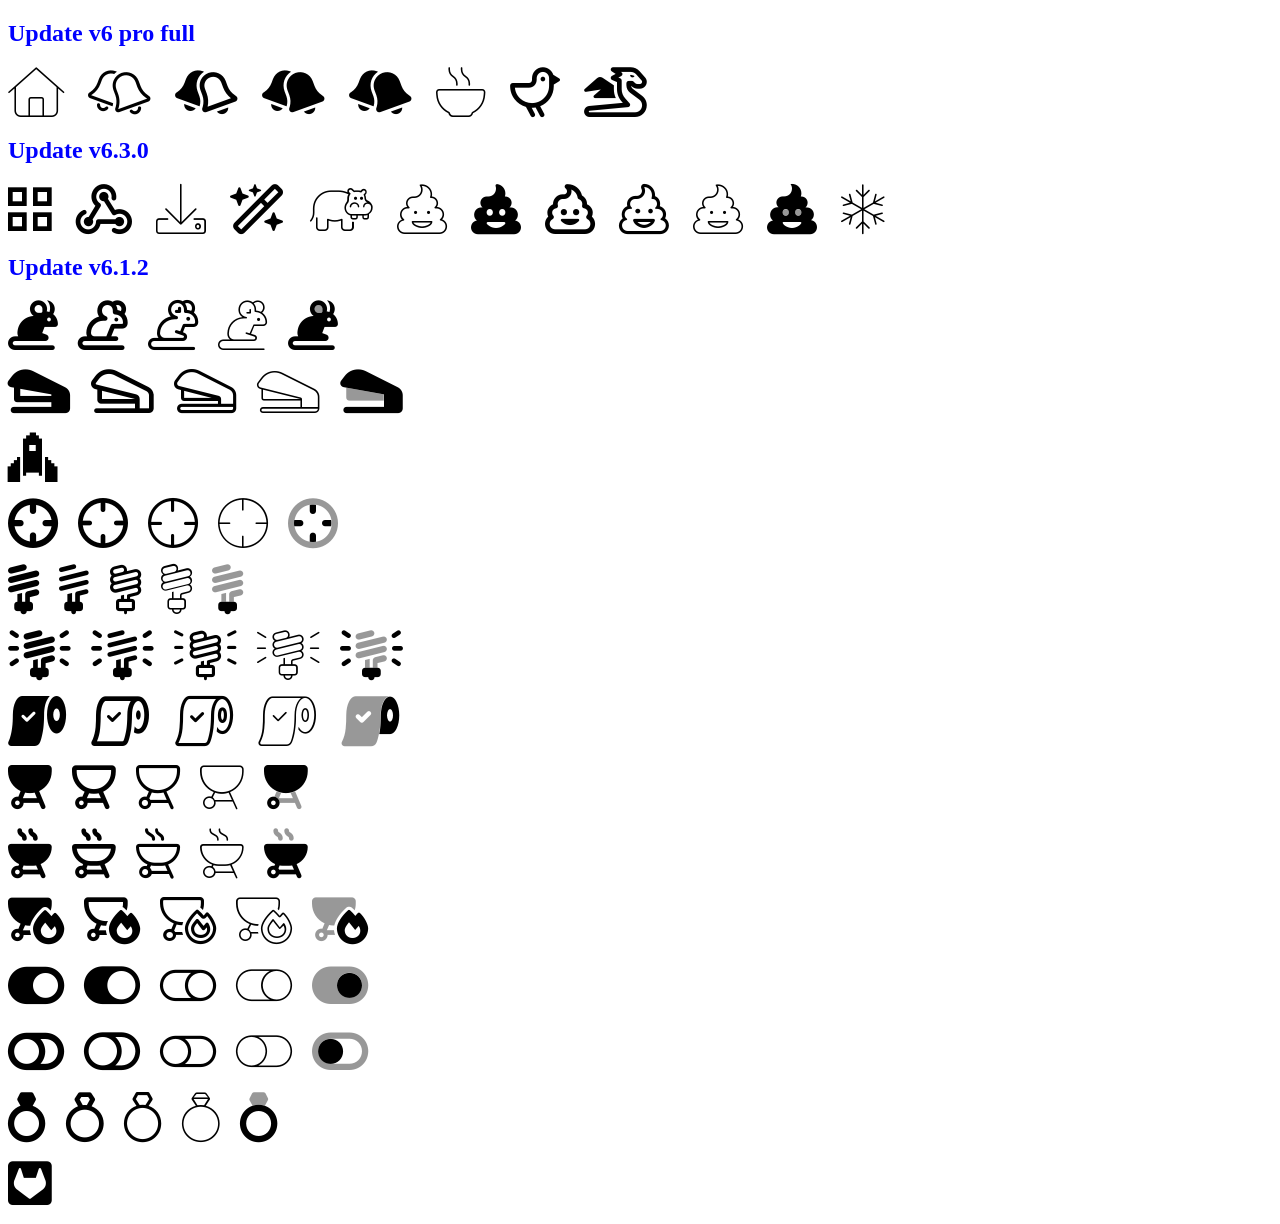
<file: assets/font/font-awesome-6.3.0-pro-main/font-awesome-6.3.0-pro-main/index.html>
<!DOCTYPE html>
<html>
<head>
	<meta charset="utf-8">
	<meta name="viewport" content="width=device-width, initial-scale=1">
	<title>Font-Awesome</title>
	<link rel="stylesheet" href="css/all.css" />
	<style>
		i{
			font-size: 50px;
			margin-right: 20px;
		}
		.update p{
			display: flex;
		}
		h2{
			color: blue;
		}
	</style>
</head>
<body>
	<div class="pro">
		<h2>Update v6 pro full</h2>
		<i class="fa-thin fa-house"></i>
		<i class="fal fa-bells"></i>
		<i class="far fa-bells"></i>
		<i class="fas fa-bells"></i>
		<i class="fas fa-bells"></i>
		<i class="fa-thin fa-bowl-hot"></i>
		<i class="fa-regular fa-bird"></i>
		<i class="fa-regular fa-dragon"></i>
	</div>
	
	<div class="update">
		<h2>Update v6.3.0</h2>
		<i class="fa-sharp fa-regular fa-grid-2"></i>
		<i class="fa-solid fa-webhook"></i>
		<i class="fa-thin fa-download"></i>
		<i class="fa-regular fa-wand-magic-sparkles"></i>
		<i class="fa-thin fa-hippo"></i>
		<i class="fa-thin fa-poo"></i>
		<i class="fa-solid fa-poo"></i>
		<i class="fa-regular fa-poo"></i>
		<i class="fa-light fa-poo"></i>
		<i class="fa-thin fa-poo"></i>
		<i class="fa-duotone fa-poo"></i>
		<i class="fa-thin fa-snowflake"></i>
	</div>

	<div class="update">
		<h2>Update v6.1.2</h2>
		<p>
			<i class="fa-solid fa-mouse-field"></i>
			<i class="fa-regular fa-mouse-field"></i>
			<i class="fa-light fa-mouse-field"></i>
			<i class="fa-thin fa-mouse-field"></i>
			<i class="fa-duotone fa-mouse-field"></i>
		</p>
		<p>
			<i class="fa-solid fa-stapler"></i>
			<i class="fa-regular fa-stapler"></i>
			<i class="fa-light fa-stapler"></i>
			<i class="fa-thin fa-stapler"></i>
			<i class="fa-duotone fa-stapler"></i>
		</p>
		<p>
			<i class="fa-brands fa-space-awesome"></i>
		</p>
		<p>
			<i class="fa-solid fa-crosshairs-simple"></i>
			<i class="fa-regular fa-crosshairs-simple"></i>
			<i class="fa-light fa-crosshairs-simple"></i>
			<i class="fa-thin fa-crosshairs-simple"></i>
			<i class="fa-duotone fa-crosshairs-simple"></i>
		</p>
		<p>
			<i class="fa-solid fa-lightbulb-cfl"></i>
			<i class="fa-regular fa-lightbulb-cfl"></i>
			<i class="fa-light fa-lightbulb-cfl"></i>
			<i class="fa-thin fa-lightbulb-cfl"></i>
			<i class="fa-duotone fa-lightbulb-cfl"></i>
		</p>
		<p>
			<i class="fa-solid fa-lightbulb-cfl-on"></i>
			<i class="fa-regular fa-lightbulb-cfl-on"></i>
			<i class="fa-light fa-lightbulb-cfl-on"></i>
			<i class="fa-thin fa-lightbulb-cfl-on"></i>
			<i class="fa-duotone fa-lightbulb-cfl-on"></i>
		</p>
		<p>
			<i class="fa-solid fa-toilet-paper-check"></i>
			<i class="fa-regular fa-toilet-paper-check"></i>
			<i class="fa-light fa-toilet-paper-check"></i>
			<i class="fa-thin fa-toilet-paper-check"></i>
			<i class="fa-duotone fa-toilet-paper-check"></i>
		</p>
		<p>
			<i class="fa-solid fa-grill"></i>
			<i class="fa-regular fa-grill"></i>
			<i class="fa-light fa-grill"></i>
			<i class="fa-thin fa-grill"></i>
			<i class="fa-duotone fa-grill"></i>
		</p>
		<p>
			<i class="fa-solid fa-grill-hot"></i>
			<i class="fa-regular fa-grill-hot"></i>
			<i class="fa-light fa-grill-hot"></i>
			<i class="fa-thin fa-grill-hot"></i>
			<i class="fa-duotone fa-grill-hot"></i>
		</p>
		<p>
			<i class="fa-solid fa-grill-fire"></i>
			<i class="fa-regular fa-grill-fire"></i>
			<i class="fa-light fa-grill-fire"></i>
			<i class="fa-thin fa-grill-fire"></i>
			<i class="fa-duotone fa-grill-fire"></i>
		</p>
		<p>
			<i class="fa-solid fa-toggle-large-on"></i>
			<i class="fa-regular fa-toggle-large-on"></i>
			<i class="fa-light fa-toggle-large-on"></i>
			<i class="fa-thin fa-toggle-large-on"></i>
			<i class="fa-duotone fa-toggle-large-on"></i>
		</p>
		<p>
			<i class="fa-solid fa-toggle-large-off"></i>
			<i class="fa-regular fa-toggle-large-off"></i>
			<i class="fa-light fa-toggle-large-off"></i>
			<i class="fa-thin fa-toggle-large-off"></i>
			<i class="fa-duotone fa-toggle-large-off"></i>
		</p>
		<p>
			<i class="fa-solid fa-ring-diamond"></i>
			<i class="fa-regular fa-ring-diamond"></i>
			<i class="fa-light fa-ring-diamond"></i>
			<i class="fa-thin fa-ring-diamond"></i>
			<i class="fa-duotone fa-ring-diamond"></i>
		</p>
		<p>
			<i class="fa-brands fa-square-gitlab"></i>
		</p>
	</div>
</body>
</html>
</file>
